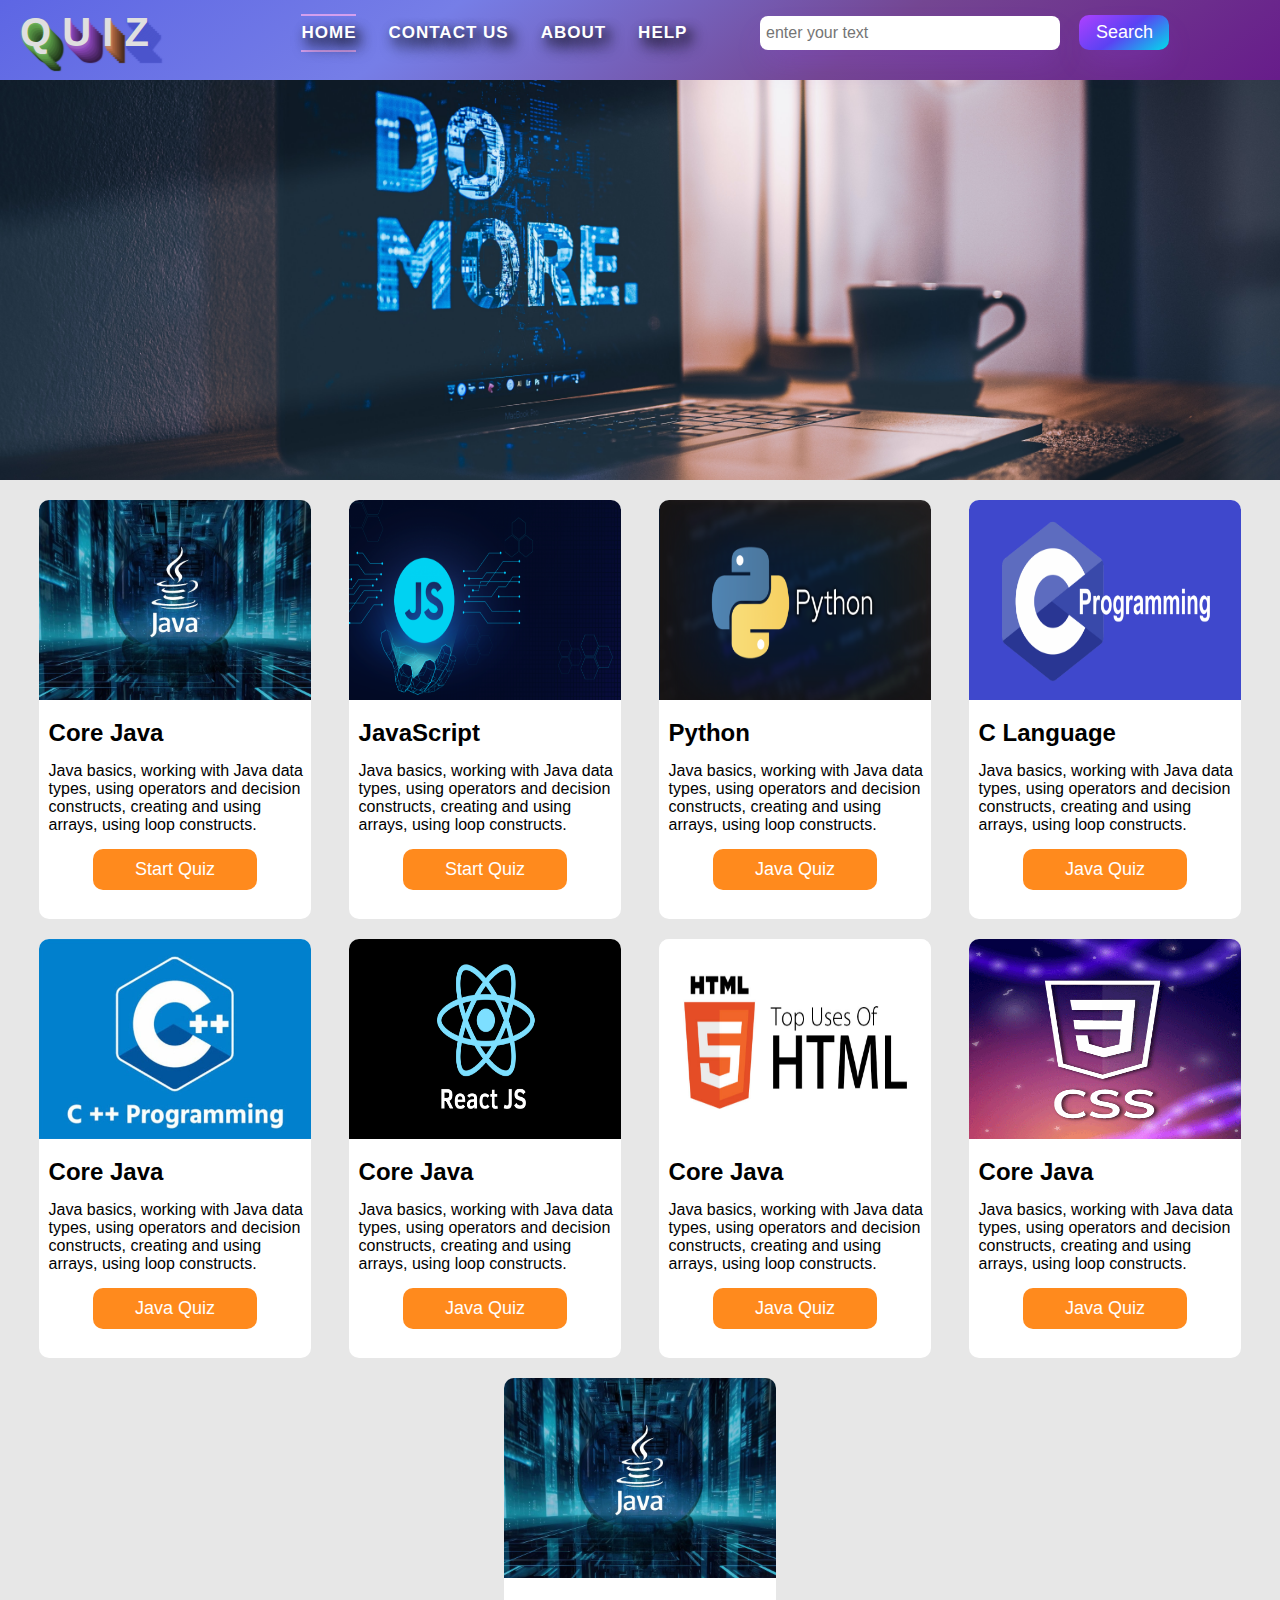
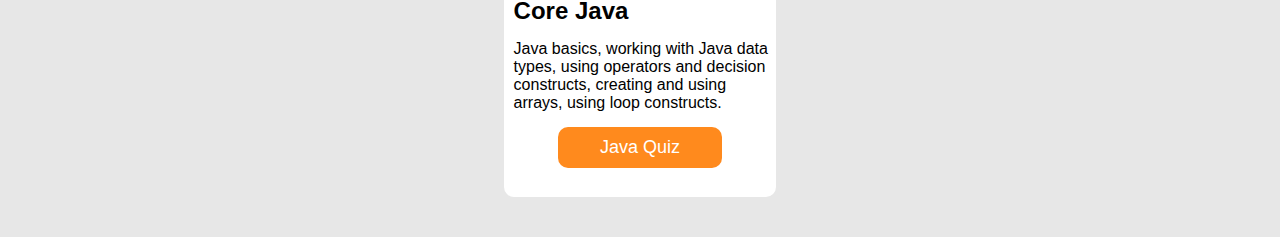
<file: index.html>
<!DOCTYPE html>
<html lang="en">
<head>
    <meta charset="UTF-8">
    <meta name="viewport" content="width=device-width, initial-scale=1.0">
    <title>Test Your Technical Skills</title>
    <link rel="stylesheet" href="./index.css">
</head>
<body>
    <!-- Navbar -->
    <div class="navbar_main">
        <nav class="nav_sub">
            <div class="nav_logo">
                <p class="logo_p">
                    <span id="q">Q</span>
                    <span id="u">U</span>
                    <span id="i">I</span>
                    <span id="z">Z</span>
                </p>      
            </div>
            <div class="nav_list">
                <ul>
                    <li class="nav_active">HOME</li>
                    <li>CONTACT US</li>
                    <li>ABOUT</li>
                    <li>HELP</li>
                </ul>
            </div>
            <div class="nav_search">
                <input type="text" placeholder="enter your text">
                <button class="serach_btn">Search</button>
            </div>
        </nav>
    </div>
    <!-- middle image -->
    <div class="back_content_img"></div>

    <!-- all quiz list -->

    <div class="container_list">
        <div class="sub_con">
            <div class="list">
                <img src="./image/java.jpg" alt="java image">
                <h2>Core Java</h2>
                <p>Java basics, working with Java data types, using operators and decision constructs, creating and using arrays, using loop constructs.</p>
                <a href="./java.html" class="btn_quiz"><button>Start Quiz</button></a>
            </div>
            <div class="list">
                <img src="./image/js.jpg" alt="java image">
                <h2>JavaScript</h2>
                <p>Java basics, working with Java data types, using operators and decision constructs, creating and using arrays, using loop constructs.</p>
                <a href="./java.html" class="btn_quiz"><button>Start Quiz</button></a>
            </div>
            <div class="list">
                <img src="./image/python.png" alt="java image">
                <h2>Python</h2>
                <p>Java basics, working with Java data types, using operators and decision constructs, creating and using arrays, using loop constructs.</p>
                <a href="./java.html" class="btn_quiz"><button>Java Quiz</button></a>
            </div>
            <div class="list">
                <img src="./image/C.png" alt="java image">
                <h2>C Language</h2>
                <p>Java basics, working with Java data types, using operators and decision constructs, creating and using arrays, using loop constructs.</p>
                <a href="./java.html" class="btn_quiz"><button>Java Quiz</button></a>
            </div>
            <div class="list">
                <img src="./image/cpp.jpg" alt="java image">
                <h2>Core Java</h2>
                <p>Java basics, working with Java data types, using operators and decision constructs, creating and using arrays, using loop constructs.</p>
                <a href="./java.html" class="btn_quiz"><button>Java Quiz</button></a>
            </div>
            <div class="list">
                <img src="./image/react.png" alt="java image">
                <h2>Core Java</h2>
                <p>Java basics, working with Java data types, using operators and decision constructs, creating and using arrays, using loop constructs.</p>
                <a href="./java.html" class="btn_quiz"><button>Java Quiz</button></a>
            </div>
            <div class="list">
                <img src="./image/html.jpg" alt="java image">
                <h2>Core Java</h2>
                <p>Java basics, working with Java data types, using operators and decision constructs, creating and using arrays, using loop constructs.</p>
                <a href="./java.html" class="btn_quiz"><button>Java Quiz</button></a>
            </div>
            <div class="list">
                <img src="./image/css.png" alt="java image">
                <h2>Core Java</h2>
                <p>Java basics, working with Java data types, using operators and decision constructs, creating and using arrays, using loop constructs.</p>
                <a href="./java.html" class="btn_quiz"><button>Java Quiz</button></a>
            </div>
            <div class="list">
                <img src="./image/java.jpg" alt="java image">
                <h2>Core Java</h2>
                <p>Java basics, working with Java data types, using operators and decision constructs, creating and using arrays, using loop constructs.</p>
                <a href="./java.html" class="btn_quiz"><button>Java Quiz</button></a>
            </div>
           
            
        </div>
    </div>

    
</body>
</html>
</file>
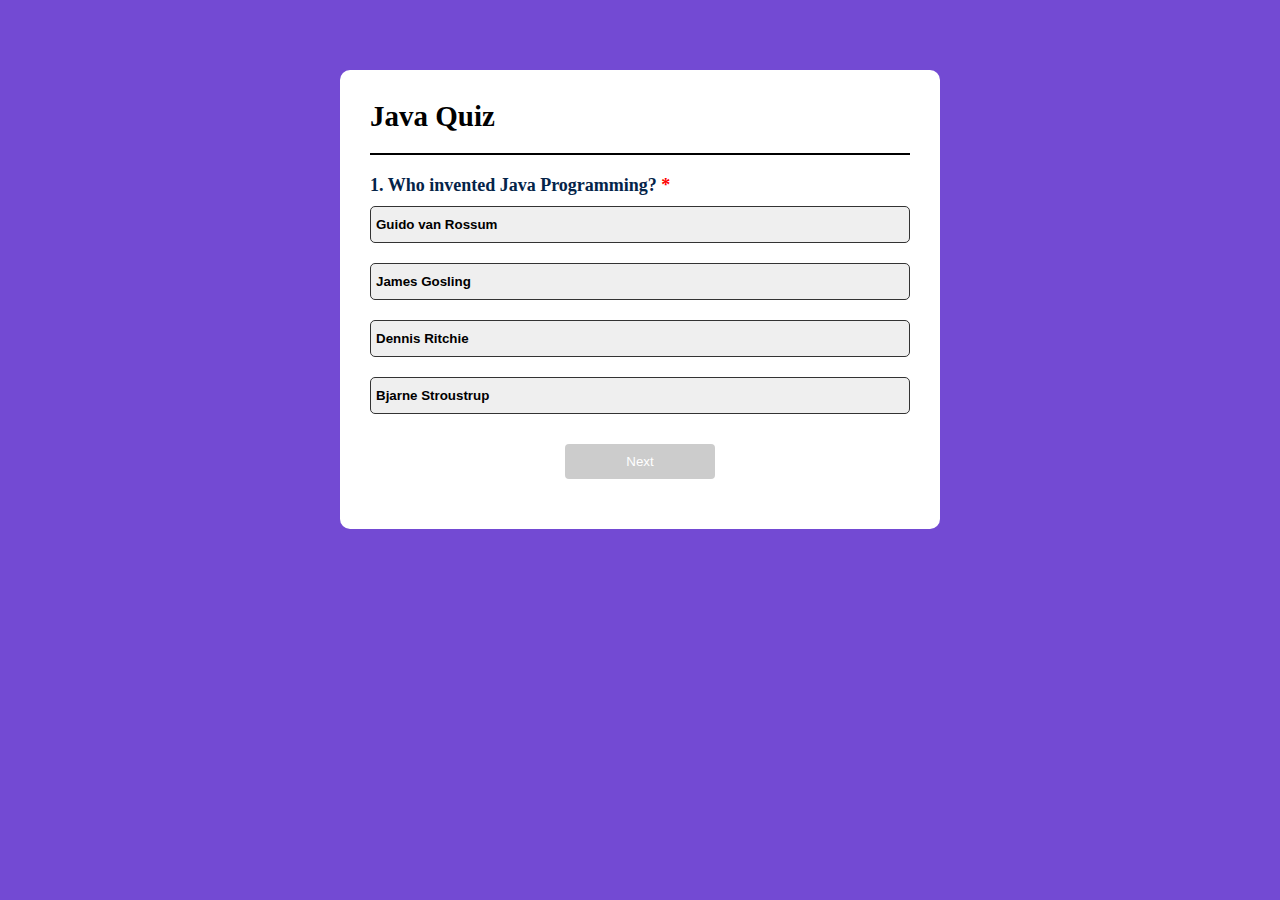
<file: java.html>
<!DOCTYPE html>
<html lang="en">
<head>
    <meta charset="UTF-8">
    <meta name="viewport" content="width=device-width, initial-scale=1.0">
    <link rel="stylesheet" href="java.css">
    <title>Java Quiz</title>
</head>
<body>
    <div class="app">
        <h1>Java Quiz</h1>
        <div class="quiz">
            <h4 class="question">Question Come Here</h4>
            <div class="answer_button">
                <button class="btn">Answer 1</button>
                <button class="btn">Answer 1</button>
                <button class="btn">Answer 1</button>
                <button class="btn">Answer 1</button>
            </div>
            <button class="next_btn">Next</button>
        </div>
    </div>
    <script src="./js1.js"></script>
</body>
</html>
</file>
<file: index.css>
*{
    margin: 0;
    padding: 0;
    box-sizing: border-box;
    font-family: 'Ubuntu', sans-serif;
}
body{
    background-color:rgb(231, 231, 231);
    
}
/* logo design code */
.logo_p{
  font-family: 'Ubuntu', sans-serif;
  font-size: 40px;
  font-weight: bold;
  color: #dfdfdf;
}

#q {
  text-shadow: 0 1px 2px #75b663,
      1px 3px 1px #5ea04b, 
      2px 5px 1px #5b9c49, 
      4px 7px 1px #518b41, 
      6px 9px 1px #477939,
      8px 11px 1px #3d6831,
      10px 13px 1px #335729,
      12px 15px 1px #294521,
      14px 17px 1px #1e3418;
}

#u {
  text-shadow: 0 1px 2px #9d64c4,
      1px 3px 1px #9759c0, 
      2px 5px 1px #8b46b9, 
      4px 7px 1px #7d3fa6, 
      6px 9px 1px #6f3894,
      8px 11px 1px #613181,
      10px 13px 1px #532a6f,
      12px 15px 1px #45235c,
      14px 17px 1px #381c4a;
}

#i {
  text-shadow: 0 1px 2px #c48564,
      1px 3px 1px #c07d59, 
      2px 5px 1px #b96e46, 
      4px 7px 1px #a6633f, 
      6px 9px 1px #945838,
      8px 11px 1px #814d31,
      10px 13px 1px #6f422a,
      12px 15px 1px #5c3723,
      14px 17px 1px #4a2c1c;
}
#z {
  text-shadow: 0 1px 2px #4c55cc,
      1px 3px 1px #4c55cc, 
      2px 5px 1px #4c55cc, 
      4px 7px 1px #4c55cc, 
      6px 9px 1px #4c55cc,
      8px 11px 1px #4c55cc,
      10px 13px 1px #4c55cc,
      12px 15px 1px #4c55cc,
      14px 17px 1px #4c55cc;
}

/* Navbar code */

.navbar_main{
    width:100%;
    height:80px;
    background-image:linear-gradient(144deg,#5d66e4,#767ee7,#744692,#671c8a);
}
.nav_sub{
    padding:10px 20px 0 20px;
    display:flex;
    justify-content:space-between;
    align-items: center;
}
.nav_logo{
    margin-right:80px;
}
.nav_list ul{
    display:flex;
    width:450px;
    justify-content:space-evenly;
    align-items: center;
}
.nav_active{
    padding:7px 0 7px 0;
    border-top:2px solid #d39fee;
    border-bottom:2px solid #d39fee;
}
.nav_list ul li{
    display: flex;
    color:white;
    font-size:17px;
    font-weight:600;
    letter-spacing:1px;
    cursor: pointer;
    text-shadow:5px 4px 12px rgba(0,0,0,0.8),6px 9px 15px rgba(0,0,0,0.9);
    transition:all 1s;
}

.nav_list ul li:hover{
    padding:7px 0 7px 0;
    border-top:2px solid #d39fee;
    border-bottom:2px solid #d39fee;
}

.nav_search{
    width:500px;
}
.nav_search input{
    width:60%;
    font-size:16px;
    padding:8px 3px 8px 6px;
    border-radius:8px;
    /* background:transparent; */
    outline: none;
    box-shadow: rgba(151, 65, 252, 0.2) 0 15px 30px -5px;
    /* border:2px solid gray; */
    border: none;
}

.serach_btn{
    background-image: linear-gradient(144deg,#AF40FF, #5B42F3 50%,#00DDEB);
    border: 0;
    box-shadow: rgba(151, 65, 252, 0.2) 0 15px 30px -5px;
    color: white;
    font-size:18px;
    padding:7px;
    outline:none;
    border-radius:10px;
    width:90px;
    margin-left:15px;
    cursor: pointer;
    transition:all 1s;
}

.serach_btn:hover{
    background-image: linear-gradient(144deg,#b78bd4, #7b6ecc 50%,#8bd6db);
}

/* background image after the navbar */

.back_content_img{
    background-image: url("./image/bg_laptop.jpeg");
    width:100%;
    height:400px;
    background-size: cover;
    background-repeat: no-repeat;
    background-position: center;
}

/* all quiz list style */

.container_list{
    width:100%;
    /* border:1px solid red; */
    padding:20px;
}
.sub_con{
    display: flex;
    justify-content:space-around;
    flex-wrap: wrap;
}

.list{

    width:22%;
    /* border-color:gray; */
    border-radius:10px;
    background-color:white;
    margin-bottom:20px;
    transition:linear 1s;
}
.list:hover{
    box-shadow: rgba(0, 0, 0, 0.16) 0px 3px 6px, rgba(0, 0, 0, 0.23) 0px 3px 6px;
    transform: scale(1.2,1.2);
    
}
.list img{
    height:200px;
    width:100%;
    border-top-left-radius:10px;
    border-top-right-radius:10px;
}
.list h2{
    padding:15px 0px 0px 10px;
}
.list p{
    padding:15px 0px 0px 10px;
    font-family:Arial, Helvetica, sans-serif
}
.btn_quiz{
    margin:15px auto 10px;
    display: block;
   
    text-decoration: none;
    height:60px;
    /* background-color: #381c4a; */
     
}
.btn_quiz button{
    padding:10px;
    margin:15px auto 10px;
    display: block;
    width:60%;
    font-size:18px;
    border-radius: 10px;
    border: none;
    outline: none;
    background-color: #FF8A1D;
    color: white;
   
}

.btn_quiz button:hover{
    background-color:transparent;
    border:1px solid #FF8A1D;
    color:#FF8A1D;
    font-weight:500;
    cursor: pointer;
}














/* #FF8A1D */
</file>
<file: java.css>
*{
    margin: 0;
    padding: 0;
    box-sizing: border-box;
}
body{
    background-color: #5726cad5;
}
.app{
    width:90%;
    max-width:600px;
    padding:30px;
    background-color: #fff;
    border-radius:10px;
    margin:70px auto 0;
}
.app h1{
    padding-bottom:20px;
    border-bottom:2px solid #000;
    font-size:29px;
    font-weight:700;
}
.quiz{
    padding:20px 0;
}
.quiz h4{
    font-size:18px;
    font-weight:600;
    color:rgb(4, 36, 73);
}
.btn{
    width:100%;
    margin:10px 0;
    padding:10px 0;
    padding-left:5px;
    text-align: left;
    border-radius:5px;
    font-weight:600;
    color:black;
    cursor: pointer;
    border:1px solid #333;
    transition:all 1s;
}
.btn:hover:not([disabled]){
    background-color:#313131;
    color:#fff;
}
.btn:disabled{
    cursor:no-drop;
}
.next_btn{
    background:#1b75d0;
    color:#fff;
    font-weight:500;
    width:150px;
    border:none;
    padding:10px;
    margin:20px auto 0;
    border-radius:4px;
    cursor: pointer;
    display: block;
}
.next_btn:disabled{
    cursor: no-drop;
    background-color:#cccccc;
}
.correct{
    background:#51e751;
}
.incorrect{
    background:rgb(238, 94, 94);
}

@media screen and (min-width: 600px) and (max-width:900px){
    .app{
        margin:20px auto 0;
        box-shadow: rgba(0, 0, 0, 0.16) 0px 3px 6px, rgba(0, 0, 0, 0.23) 0px 3px 6px;
       }
}

@media screen and (min-width: 401px) and (max-width:600px){
    body{
        background-color: white;
    }
    .app{
       
        margin:15px auto 0;
        box-shadow: rgba(0, 0, 0, 0.16) 0px 3px 6px, rgba(0, 0, 0, 0.23) 0px 3px 6px;
       }
}

@media screen and (max-width: 400px){
   .app{
    width:100%;
    margin:5px;
    padding:15px;
   }
   body{
    background-color:white;
   }
   .app h1{
    font-size:20px;
    padding-bottom:15px;
   }
   .quiz h4{
    font-size:16px;
   }
}
</file>
